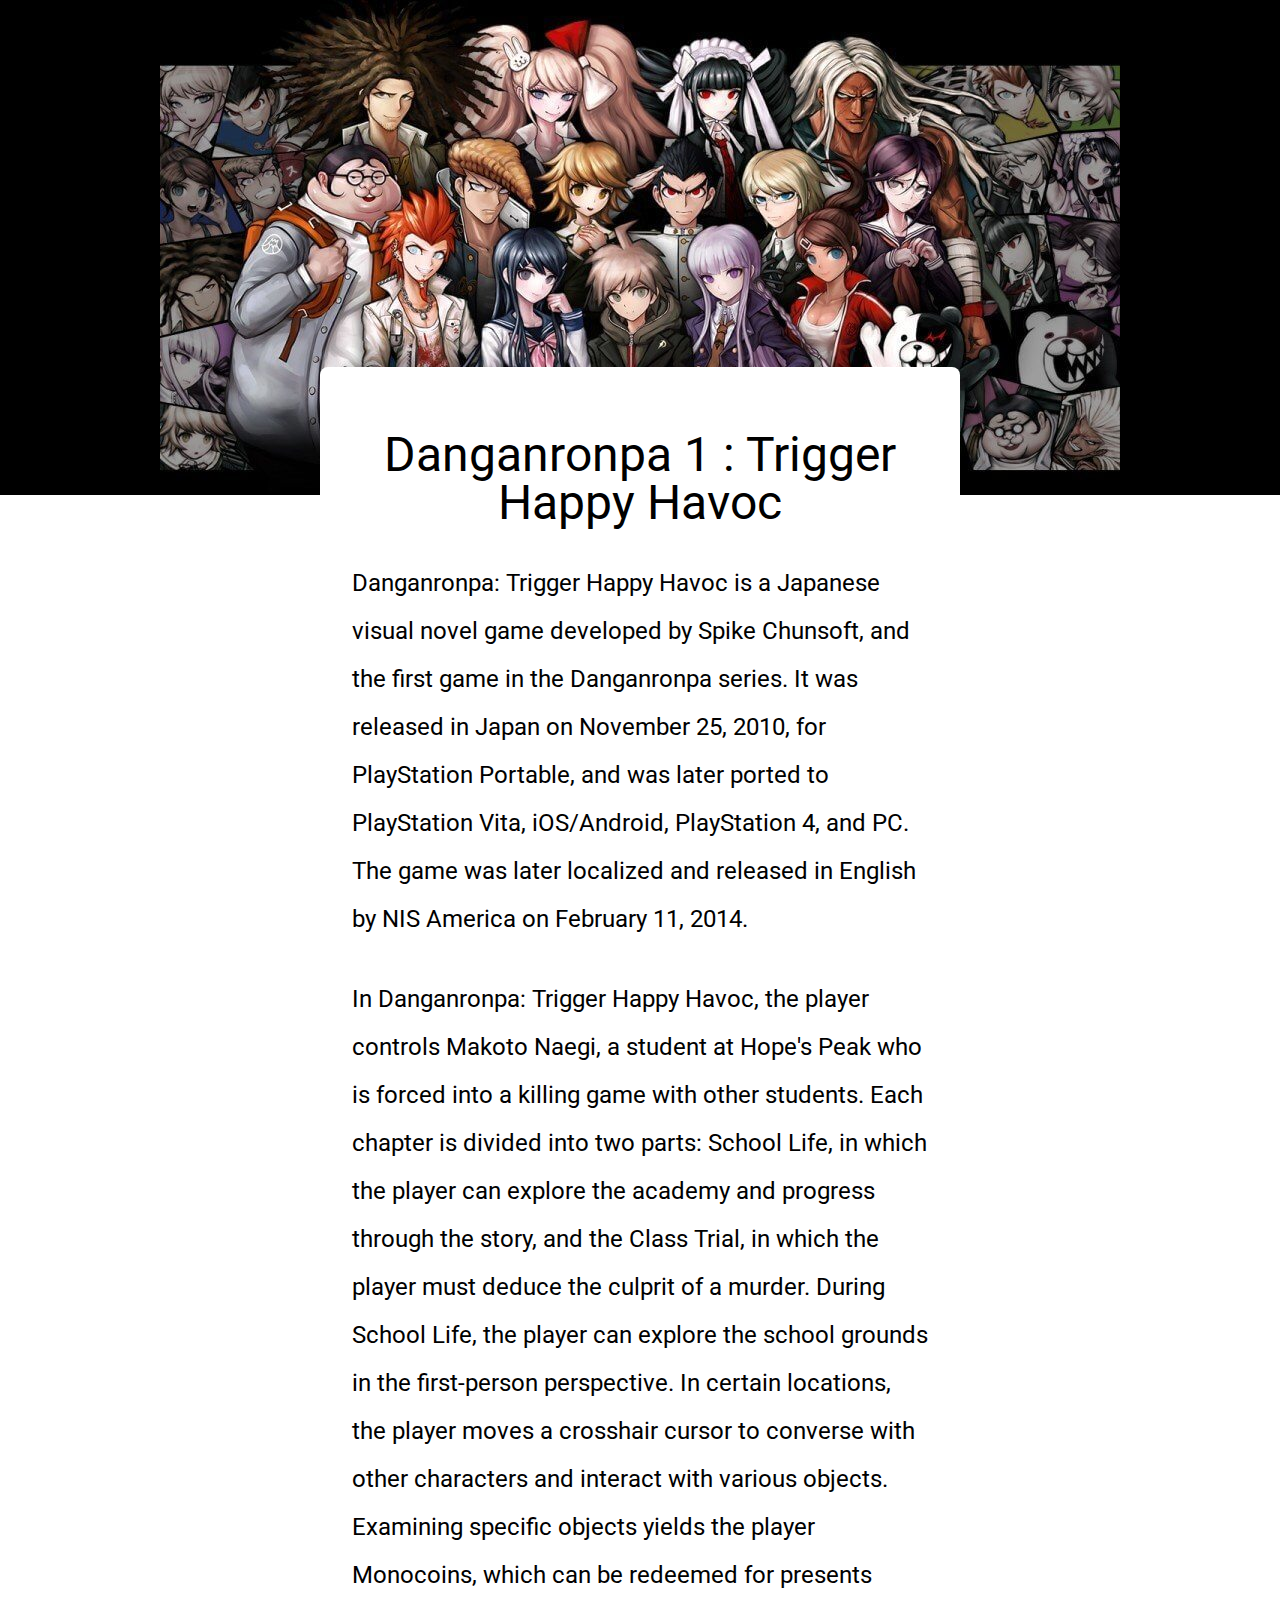
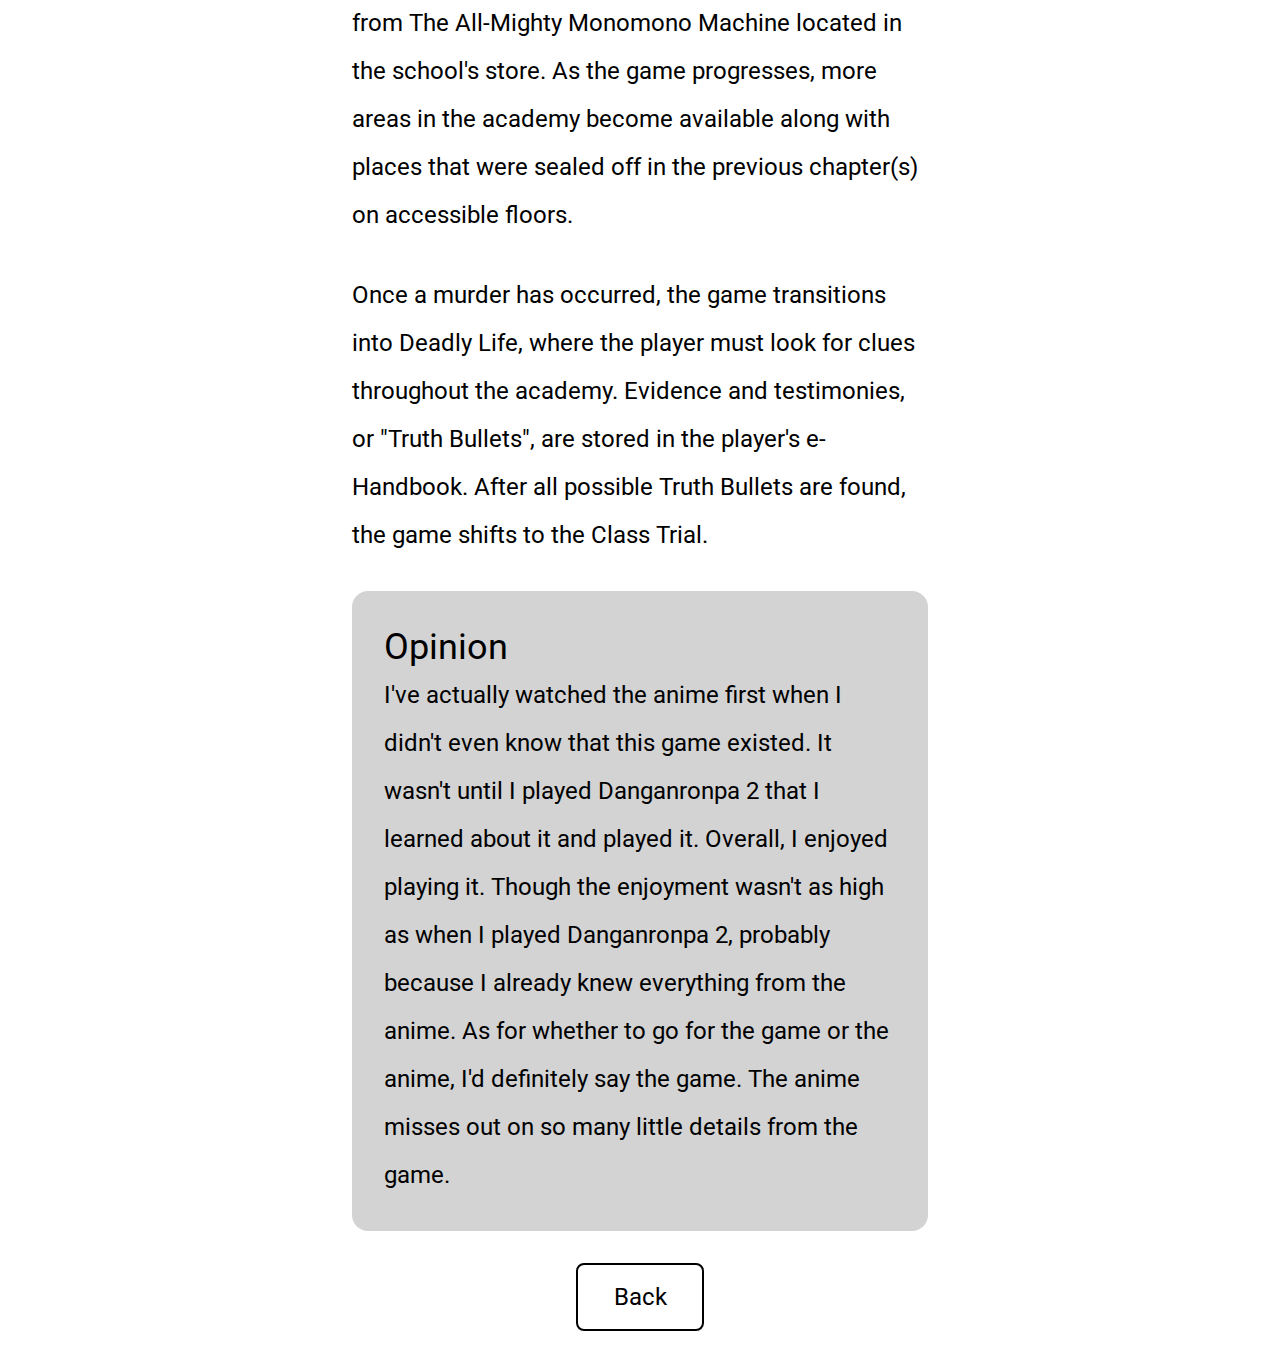
<file: danganronpa-1.html>
<!DOCTYPE html>
<html lang="en">

<head>
    <meta charset="UTF-8">
    <meta name="viewport" content="width=device-width, initial-scale=1.0">
    <link rel="stylesheet" href="css/normalize.css">
    <link rel="stylesheet" href="css/style1.css">
    <link rel="preconnect" href="https://fonts.gstatic.com">
    <link href="https://fonts.googleapis.com/css2?family=Roboto:wght@300;400&display=swap" rel="stylesheet">
    <title>Danganronpa 1 : Trigger Happy Havoc</title>
</head>

<body>
    <div class="img-container">
        <img src="resources/danganronpa-1.jpg" alt="Danganronpa 1 Background" class="img">
    </div>
    <div class="container">
        <h1>Danganronpa 1 : Trigger Happy Havoc</h1>
        <div class="content">Danganronpa: Trigger Happy Havoc is a Japanese visual novel game developed by Spike Chunsoft, and the first game in the Danganronpa series. It was released in Japan on November 25, 2010, for PlayStation Portable, and was later ported to PlayStation
            Vita, iOS/Android, PlayStation 4, and PC. The game was later localized and released in English by NIS America on February 11, 2014.</div>
        <div class="content">In Danganronpa: Trigger Happy Havoc, the player controls Makoto Naegi, a student at Hope's Peak who is forced into a killing game with other students. Each chapter is divided into two parts: School Life, in which the player can explore the academy
            and progress through the story, and the Class Trial, in which the player must deduce the culprit of a murder. During School Life, the player can explore the school grounds in the first-person perspective. In certain locations, the player moves
            a crosshair cursor to converse with other characters and interact with various objects. Examining specific objects yields the player Monocoins, which can be redeemed for presents from The All-Mighty Monomono Machine located in the school's
            store. As the game progresses, more areas in the academy become available along with places that were sealed off in the previous chapter(s) on accessible floors.</div>
        <div class="content">Once a murder has occurred, the game transitions into Deadly Life, where the player must look for clues throughout the academy. Evidence and testimonies, or "Truth Bullets", are stored in the player's e-Handbook. After all possible Truth Bullets
            are found, the game shifts to the Class Trial.</div>
        <div class="opinion">
            <h2>Opinion</h2>
            <div>I've actually watched the anime first when I didn't even know that this game existed. It wasn't until I played Danganronpa 2 that I learned about it and played it. Overall, I enjoyed playing it. Though the enjoyment wasn't as high as when
                I played Danganronpa 2, probably because I already knew everything from the anime. As for whether to go for the game or the anime, I'd definitely say the game. The anime misses out on so many little details from the game.</div>
        </div>
        <a href="index.html" class="button">Back</a>
    </div>
</body>

</html>
</file>
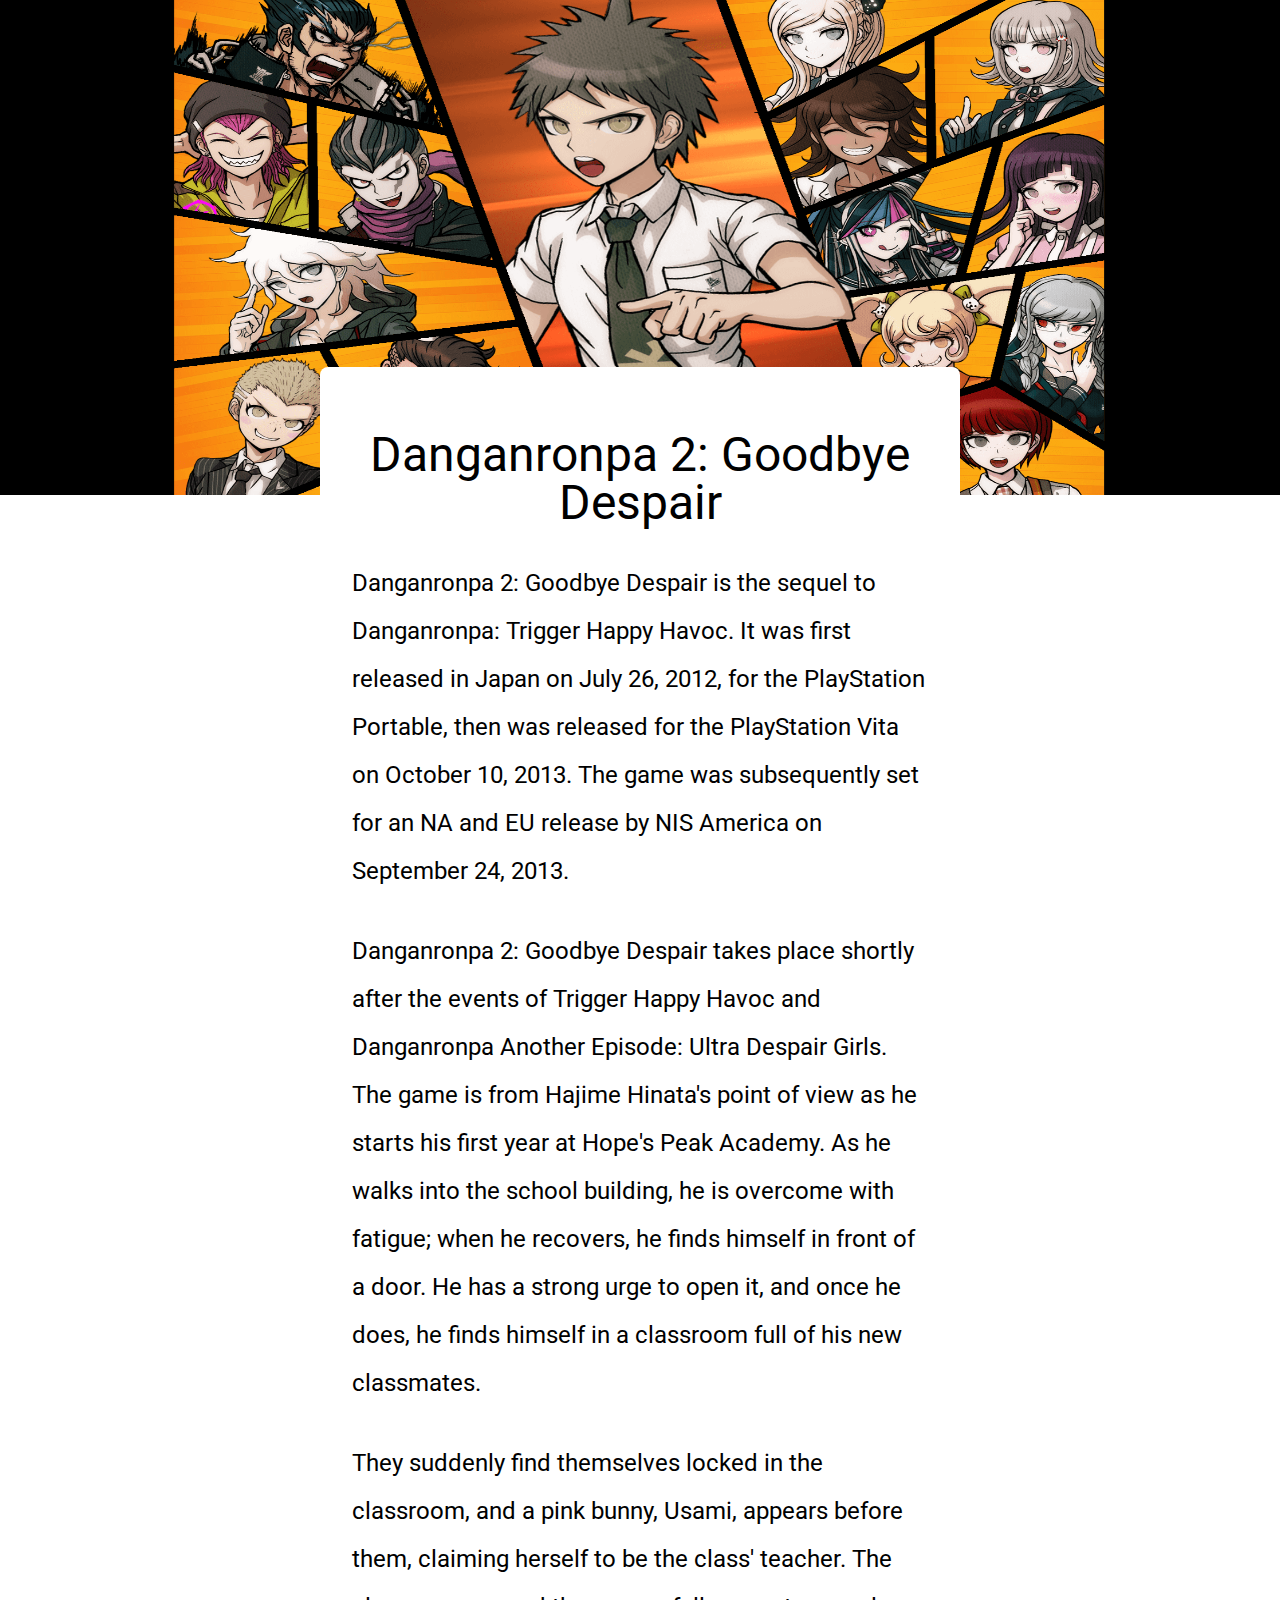
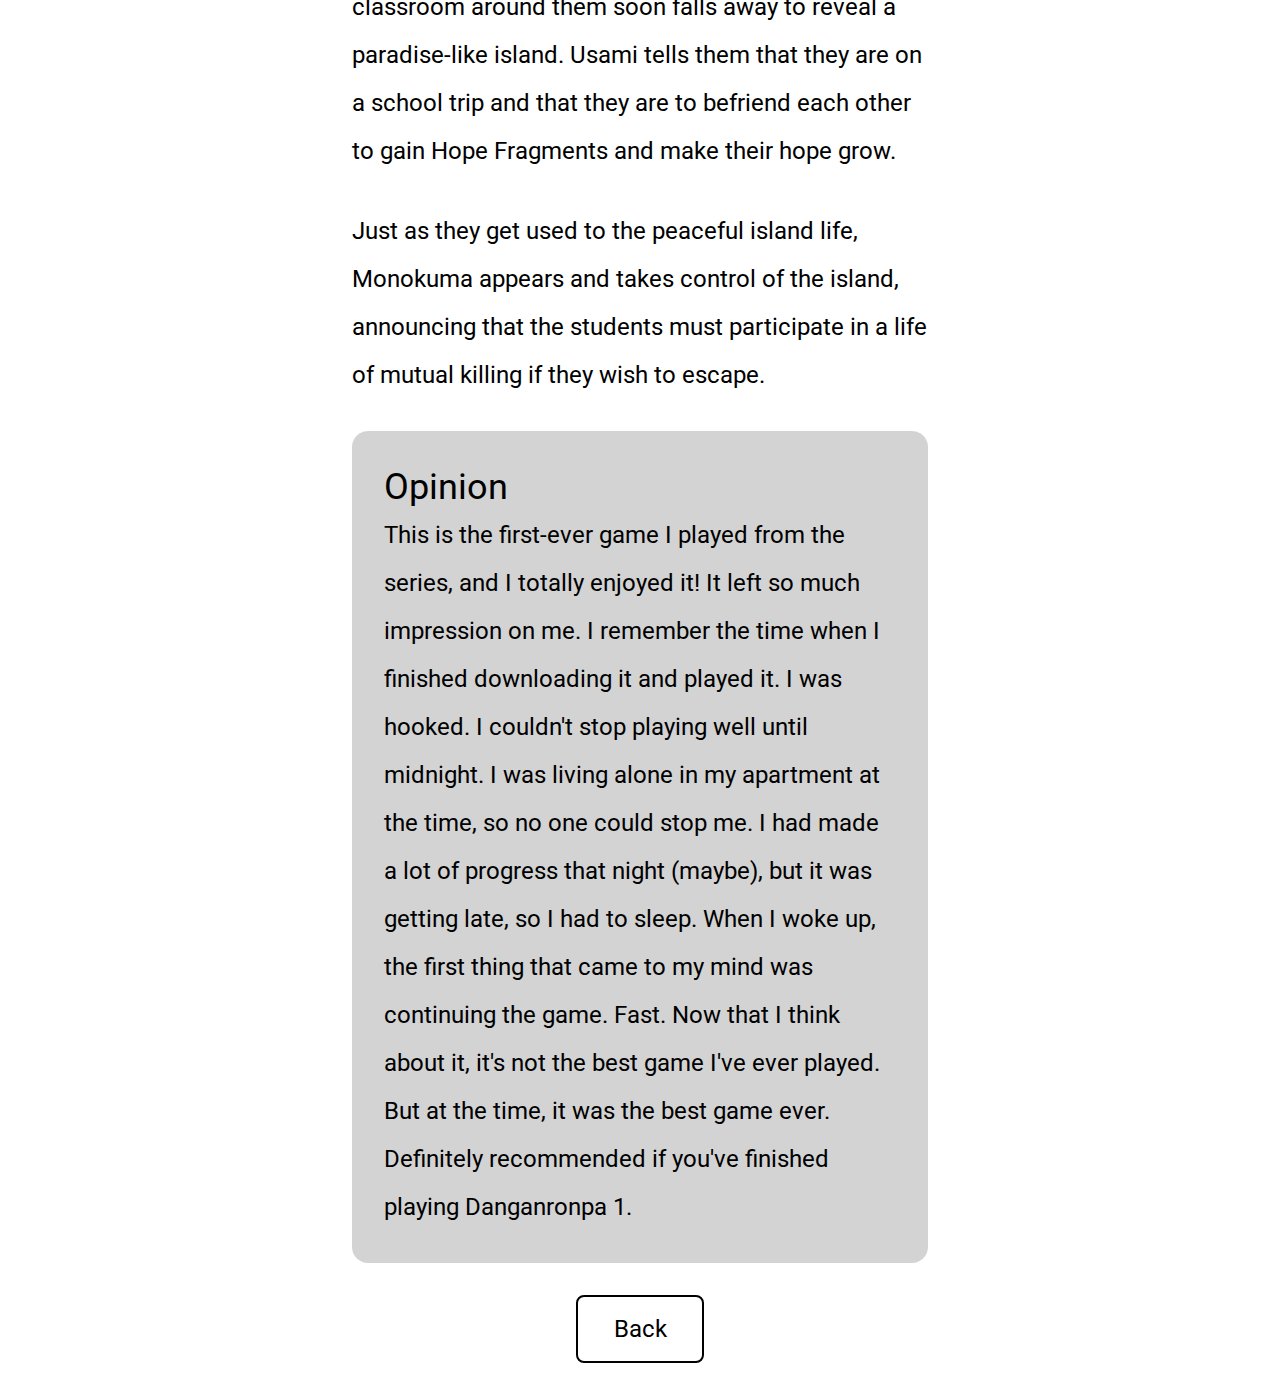
<file: danganronpa-2.html>
<!DOCTYPE html>
<html lang="en">

<head>
    <meta charset="UTF-8">
    <meta name="viewport" content="width=device-width, initial-scale=1.0">
    <link rel="stylesheet" href="css/normalize.css">
    <link rel="stylesheet" href="css/style1.css">
    <link rel="preconnect" href="https://fonts.gstatic.com">
    <link href="https://fonts.googleapis.com/css2?family=Roboto:wght@300;400&display=swap" rel="stylesheet">
    <title>Danganronpa 2: Goodbye Despair</title>
</head>

<body>
    <div class="img-container">
        <img src="resources/danganronpa-2.jpg" alt="Danganronpa 2 Background" width="960" height="495">
    </div>
    <div class="container">
        <h1>Danganronpa 2: Goodbye Despair</h1>
        <div class="content">Danganronpa 2: Goodbye Despair is the sequel to Danganronpa: Trigger Happy Havoc. It was first released in Japan on July 26, 2012, for the PlayStation Portable, then was released for the PlayStation Vita on October 10, 2013. The game was subsequently
            set for an NA and EU release by NIS America on September 24, 2013.</div>
        <div class="content">Danganronpa 2: Goodbye Despair takes place shortly after the events of Trigger Happy Havoc and Danganronpa Another Episode: Ultra Despair Girls. The game is from Hajime Hinata's point of view as he starts his first year at Hope's Peak Academy.
            As he walks into the school building, he is overcome with fatigue; when he recovers, he finds himself in front of a door. He has a strong urge to open it, and once he does, he finds himself in a classroom full of his new classmates.
        </div>
        <div class="content">They suddenly find themselves locked in the classroom, and a pink bunny, Usami, appears before them, claiming herself to be the class' teacher. The classroom around them soon falls away to reveal a paradise-like island. Usami tells them that they
            are on a school trip and that they are to befriend each other to gain Hope Fragments and make their hope grow.</div>
        <div class="content">Just as they get used to the peaceful island life, Monokuma appears and takes control of the island, announcing that the students must participate in a life of mutual killing if they wish to escape.</div>
        <div class="opinion">
            <h2>Opinion</h2>
            <div>This is the first-ever game I played from the series, and I totally enjoyed it! It left so much impression on me. I remember the time when I finished downloading it and played it. I was hooked. I couldn't stop playing well until midnight.
                I was living alone in my apartment at the time, so no one could stop me. I had made a lot of progress that night (maybe), but it was getting late, so I had to sleep. When I woke up, the first thing that came to my mind was continuing the
                game. Fast. Now that I think about it, it's not the best game I've ever played. But at the time, it was the best game ever. Definitely recommended if you've finished playing Danganronpa 1.</div>
        </div>
        <a href="index.html" class="button">Back</a>
    </div>
</body>

</html>
</file>
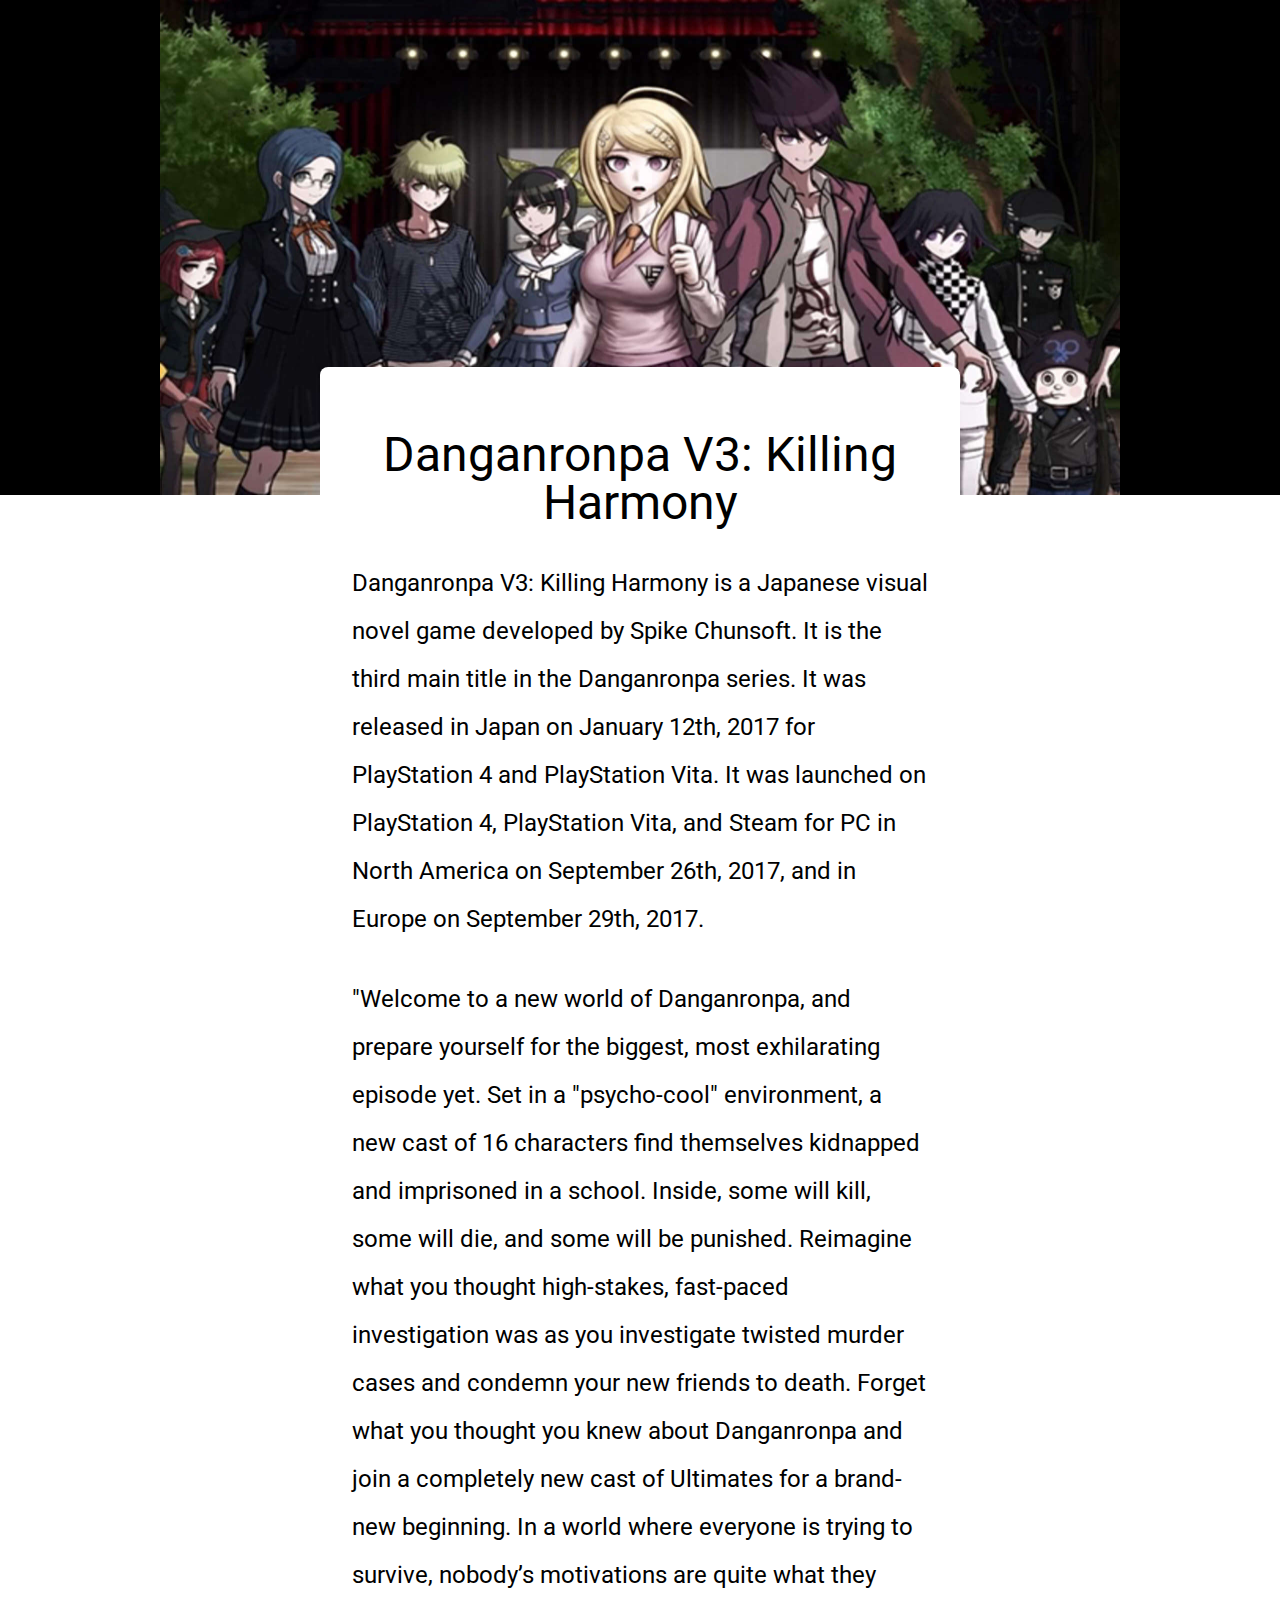
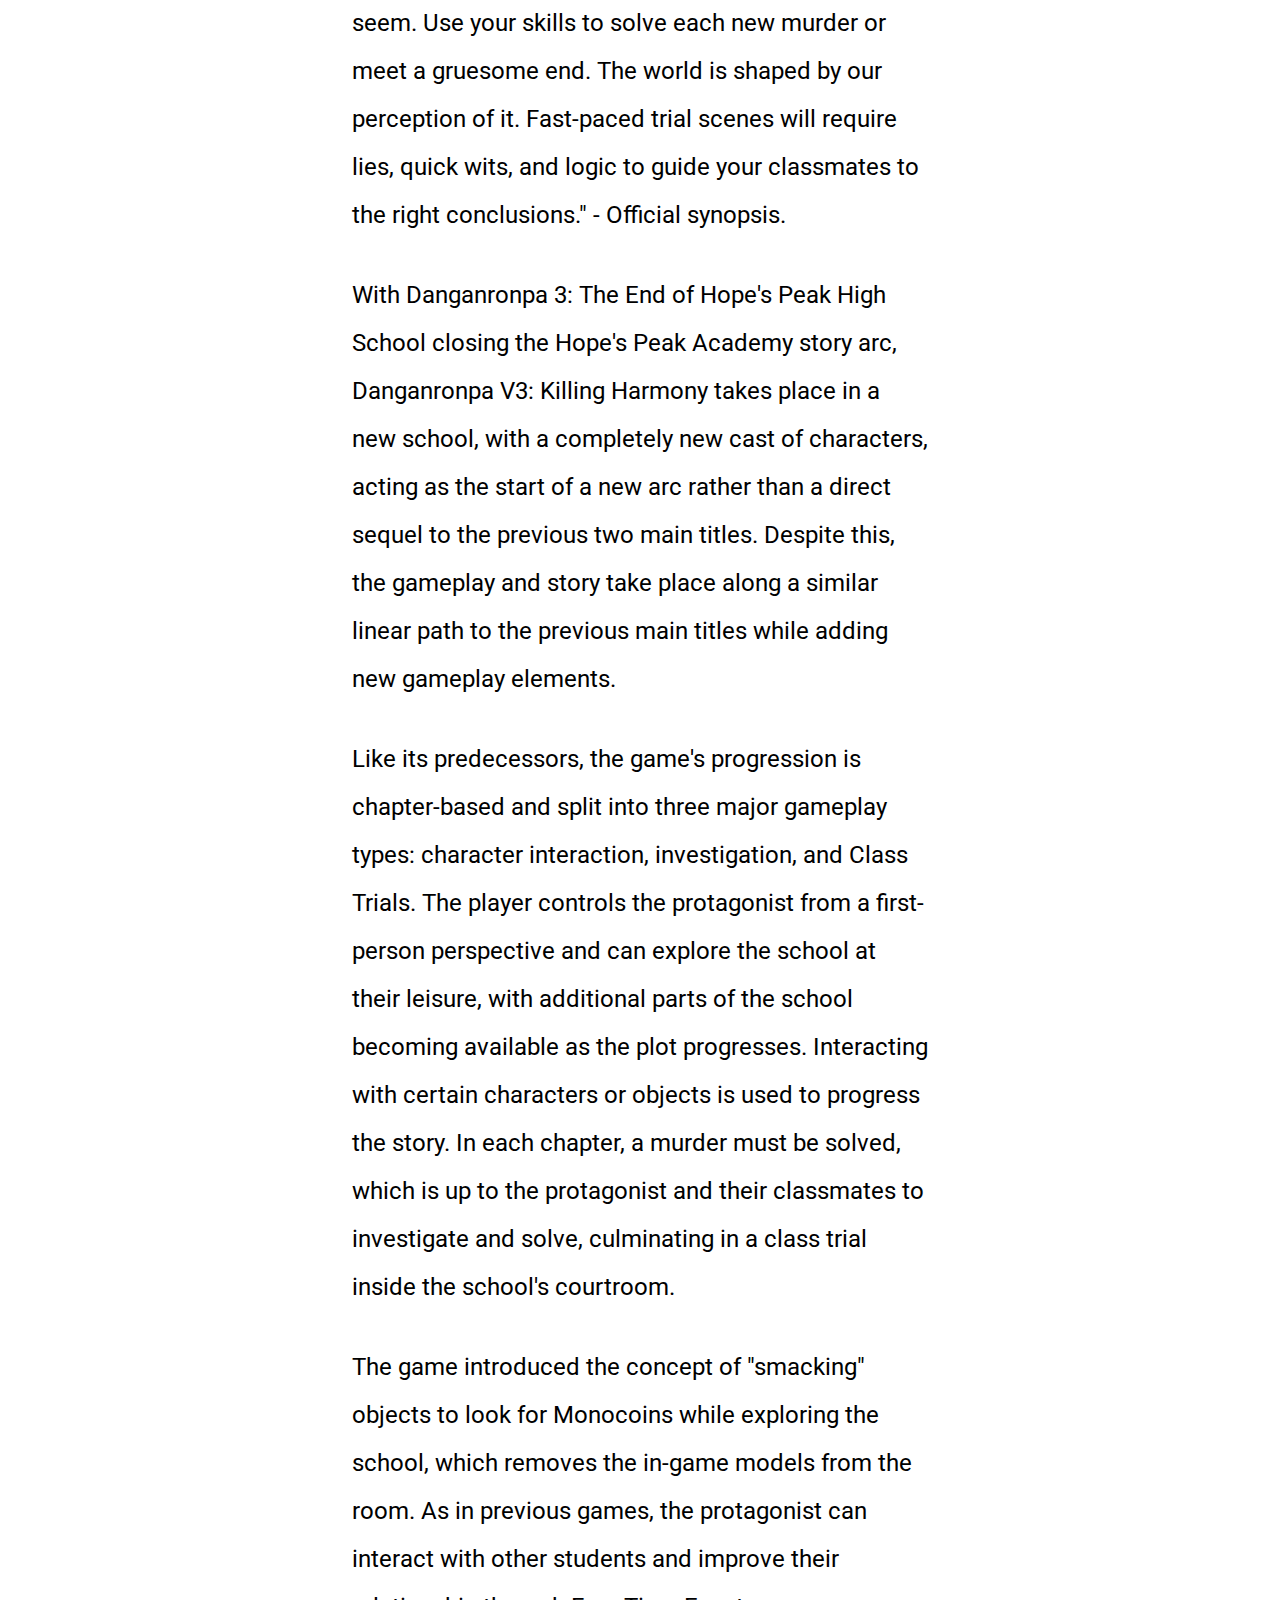
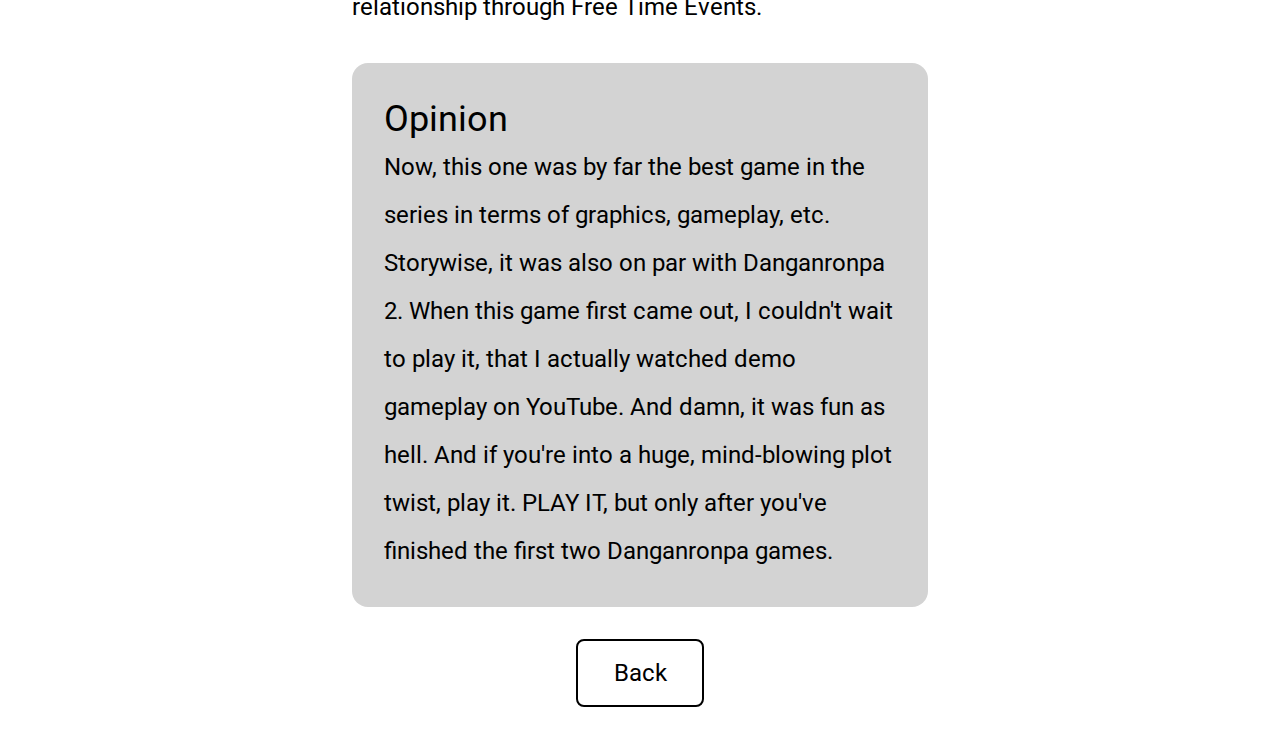
<file: danganronpa-3.html>
<!DOCTYPE html>
<html lang="en">

<head>
    <meta charset="UTF-8">
    <meta name="viewport" content="width=device-width, initial-scale=1.0">
    <link rel="stylesheet" href="css/normalize.css">
    <link rel="stylesheet" href="css/style1.css">
    <link rel="preconnect" href="https://fonts.gstatic.com">
    <link href="https://fonts.googleapis.com/css2?family=Roboto:wght@300;400&display=swap" rel="stylesheet">
    <title>Danganronpa V3: Killing Harmony</title>
</head>

<body>
    <div class="img-container">
        <img src="resources/danganronpa-v3.jpg" alt="Danganronpa 3 Background" width="960" height="495">
    </div>
    <div class="container">
        <h1>Danganronpa V3: Killing Harmony</h1>
        <div class="content">Danganronpa V3: Killing Harmony is a Japanese visual novel game developed by Spike Chunsoft. It is the third main title in the Danganronpa series. It was released in Japan on January 12th, 2017 for PlayStation 4 and PlayStation Vita. It was launched
            on PlayStation 4, PlayStation Vita, and Steam for PC in North America on September 26th, 2017, and in Europe on September 29th, 2017.</div>
        <div class="content">"Welcome to a new world of Danganronpa, and prepare yourself for the biggest, most exhilarating episode yet. Set in a "psycho-cool" environment, a new cast of 16 characters find themselves kidnapped and imprisoned in a school. Inside, some will
            kill, some will die, and some will be punished. Reimagine what you thought high-stakes, fast-paced investigation was as you investigate twisted murder cases and condemn your new friends to death. Forget what you thought you knew about Danganronpa
            and join a completely new cast of Ultimates for a brand-new beginning. In a world where everyone is trying to survive, nobody’s motivations are quite what they seem. Use your skills to solve each new murder or meet a gruesome end. The world
            is shaped by our perception of it. Fast-paced trial scenes will require lies, quick wits, and logic to guide your classmates to the right conclusions." - Official synopsis.</div>
        <div class="content">With Danganronpa 3: The End of Hope's Peak High School closing the Hope's Peak Academy story arc, Danganronpa V3: Killing Harmony takes place in a new school, with a completely new cast of characters, acting as the start of a new arc rather than
            a direct sequel to the previous two main titles. Despite this, the gameplay and story take place along a similar linear path to the previous main titles while adding new gameplay elements.</div>
        <div class="content">Like its predecessors, the game's progression is chapter-based and split into three major gameplay types: character interaction, investigation, and Class Trials. The player controls the protagonist from a first-person perspective and can explore
            the school at their leisure, with additional parts of the school becoming available as the plot progresses. Interacting with certain characters or objects is used to progress the story. In each chapter, a murder must be solved, which is up
            to the protagonist and their classmates to investigate and solve, culminating in a class trial inside the school's courtroom.</div>
        <div class="content">The game introduced the concept of "smacking" objects to look for Monocoins while exploring the school, which removes the in-game models from the room. As in previous games, the protagonist can interact with other students and improve their relationship
            through Free Time Events.</div>
        <div class="opinion">
            <h2>Opinion</h2>
            <div>Now, this one was by far the best game in the series in terms of graphics, gameplay, etc. Storywise, it was also on par with Danganronpa 2. When this game first came out, I couldn't wait to play it, that I actually watched demo gameplay on
                YouTube. And damn, it was fun as hell. And if you're into a huge, mind-blowing plot twist, play it. PLAY IT, but only after you've finished the first two Danganronpa games.</div>
        </div>
        <a href="index.html" class="button">Back</a>
    </div>
</body>

</html>
</file>
<file: css/style1.css>
* {
    margin: 0;
    padding: 0;
    box-sizing: border-box;
    outline: none;
    text-decoration: none;
    list-style-type: none;
    font-family: 'Roboto', sans-serif;
    font-weight: 400;
}

.img-container {
    background-color: black;
}

img {
    display: block;
    margin-left: 50%;
    transform: translate(-50%, 0);
    background-color: black;
}

.container {
    background-color: white;
    width: 50%;
    transform: translate(-50%, 0);
    margin-left: 50%;
    margin-top: -10%;
    line-height: 3rem;
    padding: 2rem;
    border-radius: 8px;
    font-size: 1.5rem;
    display: flex;
    flex-direction: column;
    justify-content: center;
    align-items: center;
}

.container h1 {
    text-align: center;
}

.content {
    margin-bottom: 2rem;
}

.opinion {
    background-color: lightgray;
    padding: 2rem;
    border-radius: 16px;
}

.button {
    background-color: white;
    color: black;
    border: solid 2px black;
    padding: 0.5rem;
    border-radius: 8px;
    margin-top: 2rem;
    width: 8rem;
    text-align: center;
	transition: 0.2s;
}

.button:hover {
    background-color: gray;
    color: white;
}
</file>
